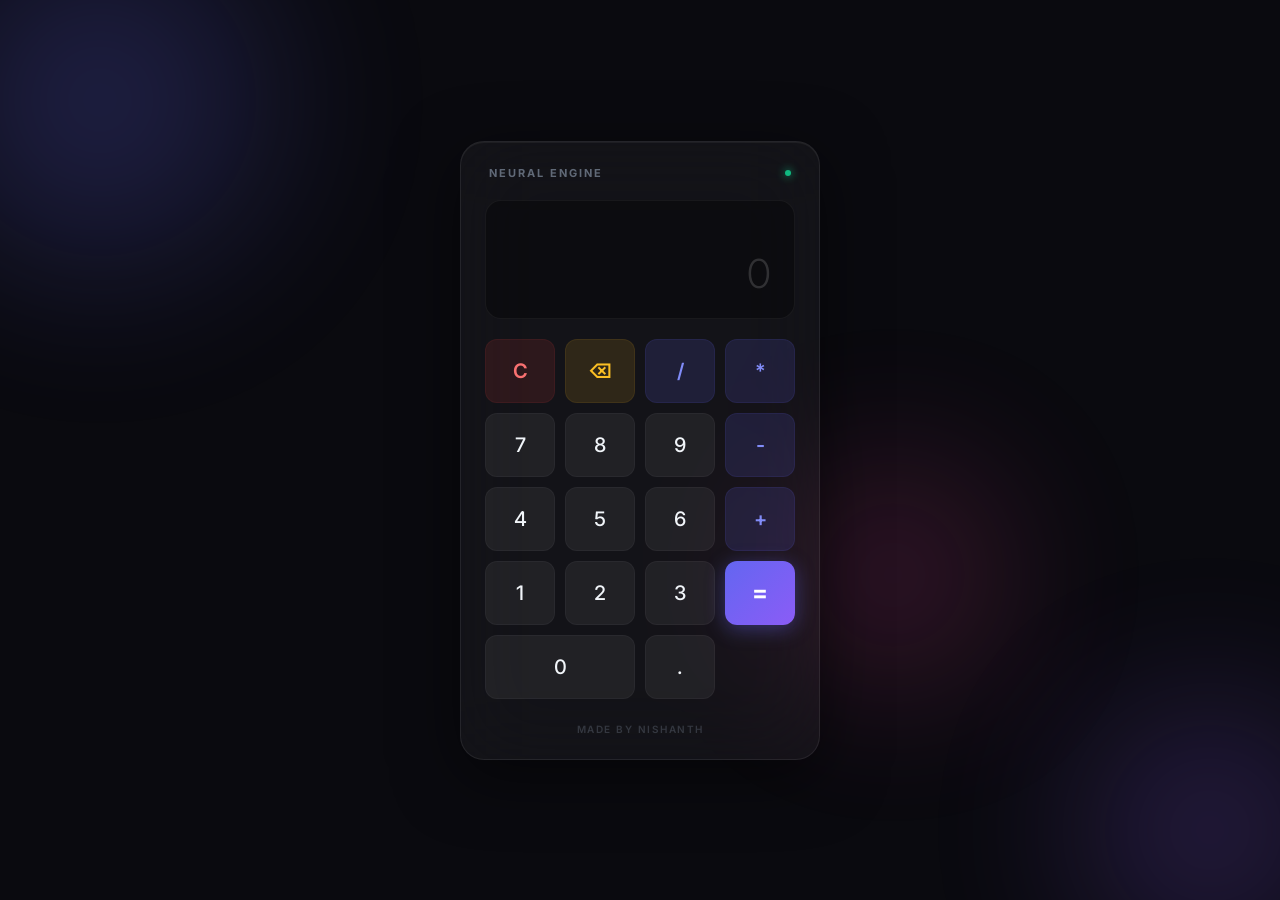
<file: WebDev-L2-Calculator/index.html>
<!DOCTYPE html>
<html lang="en">
    <head>
        <meta charset="UTF-8">
        <meta name="viewport" content="width=device-width, initial-scale=1.0">
        <title>Premium Calculator</title>
        <link rel="preconnect" href="https://fonts.googleapis.com">
        <link rel="preconnect" href="https://fonts.gstatic.com" crossorigin>
        <link href="https://fonts.googleapis.com/css2?family=Inter:wght@300;400;500;600;700&display=swap" rel="stylesheet">
        <link rel="stylesheet" href="style.css">
    </head>
    
    <body>
        <!-- Animated background orbs -->
        <div class="bg-orb bg-orb-1"></div>
        <div class="bg-orb bg-orb-2"></div>
        <div class="bg-orb bg-orb-3"></div>

        <div class="calculator">
            <div class="calculator-header">
                <span class="brand">NEURAL ENGINE</span>
                <span class="status-dot"></span>
            </div>
            
            <div class="display-container">
                <div class="display-expression" id="expression"></div>
                <input type="text"
                        id="display"
                        readonly
                        placeholder="0">
            </div>
            <div class="buttons">
                <button class="btn-clear" id="btn-c">C</button>
                <button class="btn-backspace" id="btn-back">⌫</button>
                <button class="btn-operator" id="btn-div">/</button>
                <button class="btn-operator" id="btn-mul">*</button>

                <button class="btn-number" id="btn-7">7</button>
                <button class="btn-number" id="btn-8">8</button>
                <button class="btn-number" id="btn-9">9</button>
                <button class="btn-operator" id="btn-sub">-</button>

                <button class="btn-number" id="btn-4">4</button>
                <button class="btn-number" id="btn-5">5</button>
                <button class="btn-number" id="btn-6">6</button>
                <button class="btn-operator" id="btn-add">+</button>

                <button class="btn-number" id="btn-1">1</button>
                <button class="btn-number" id="btn-2">2</button>
                <button class="btn-number" id="btn-3">3</button>
                <button class="btn-equals" id="btn-eq">=</button>

                <button class="btn-number btn-zero" id="btn-0">0</button>
                <button class="btn-number" id="btn-dot">.</button>
            </div>

            <div class="calculator-footer">
                <span>Made by Nishanth</span>
            </div>
        </div>

        <script src="script.js"></script>
    </body>
</html>
</file>
<file: WebDev-L2-Calculator/style.css>
/* ===== Reset & Base ===== */
*,
*::before,
*::after {
    margin: 0;
    padding: 0;
    box-sizing: border-box;
}

:root {
    --bg-primary: #0a0a0f;
    --bg-card: rgba(255, 255, 255, 0.04);
    --bg-card-border: rgba(255, 255, 255, 0.08);
    --bg-number: rgba(255, 255, 255, 0.06);
    --bg-number-hover: rgba(255, 255, 255, 0.12);
    --bg-operator: rgba(99, 102, 241, 0.15);
    --bg-operator-hover: rgba(99, 102, 241, 0.3);
    --bg-equals: linear-gradient(135deg, #6366f1, #8b5cf6);
    --bg-equals-hover: linear-gradient(135deg, #818cf8, #a78bfa);
    --bg-clear: rgba(239, 68, 68, 0.12);
    --bg-clear-hover: rgba(239, 68, 68, 0.25);
    --bg-backspace: rgba(251, 191, 36, 0.12);
    --bg-backspace-hover: rgba(251, 191, 36, 0.25);
    --text-primary: #f1f5f9;
    --text-secondary: #94a3b8;
    --text-operator: #818cf8;
    --text-clear: #f87171;
    --text-backspace: #fbbf24;
    --accent: #6366f1;
    --glow: rgba(99, 102, 241, 0.4);
    --shadow-sm: 0 2px 8px rgba(0, 0, 0, 0.3);
    --shadow-md: 0 8px 32px rgba(0, 0, 0, 0.4);
    --shadow-lg: 0 16px 64px rgba(0, 0, 0, 0.5);
    --radius-sm: 12px;
    --radius-md: 16px;
    --radius-lg: 24px;
    --transition: 0.2s cubic-bezier(0.4, 0, 0.2, 1);
}

body {
    font-family: 'Inter', -apple-system, BlinkMacSystemFont, sans-serif;
    background-color: var(--bg-primary);
    display: flex;
    justify-content: center;
    align-items: center;
    min-height: 100vh;
    overflow: hidden;
    -webkit-font-smoothing: antialiased;
    -moz-osx-font-smoothing: grayscale;
}

/* ===== Animated Background Orbs ===== */
.bg-orb {
    position: fixed;
    border-radius: 50%;
    filter: blur(80px);
    opacity: 0.3;
    animation: float 20s ease-in-out infinite;
    pointer-events: none;
    z-index: 0;
}

.bg-orb-1 {
    width: 400px;
    height: 400px;
    background: radial-gradient(circle, #6366f1, transparent);
    top: -100px;
    left: -100px;
    animation-delay: 0s;
}

.bg-orb-2 {
    width: 300px;
    height: 300px;
    background: radial-gradient(circle, #8b5cf6, transparent);
    bottom: -80px;
    right: -80px;
    animation-delay: -7s;
}

.bg-orb-3 {
    width: 250px;
    height: 250px;
    background: radial-gradient(circle, #ec4899, transparent);
    top: 50%;
    left: 60%;
    animation-delay: -14s;
}

@keyframes float {
    0%, 100% {
        transform: translate(0, 0) scale(1);
    }
    25% {
        transform: translate(60px, -40px) scale(1.1);
    }
    50% {
        transform: translate(-30px, 60px) scale(0.95);
    }
    75% {
        transform: translate(-60px, -20px) scale(1.05);
    }
}

/* ===== Calculator Container ===== */
.calculator {
    position: relative;
    z-index: 1;
    width: 360px;
    background: var(--bg-card);
    backdrop-filter: blur(40px);
    -webkit-backdrop-filter: blur(40px);
    border: 1px solid var(--bg-card-border);
    border-radius: var(--radius-lg);
    padding: 24px;
    box-shadow:
        var(--shadow-lg),
        inset 0 1px 0 rgba(255, 255, 255, 0.05);
    animation: slideUp 0.6s cubic-bezier(0.16, 1, 0.3, 1) forwards;
    opacity: 0;
    transform: translateY(30px);
}

@keyframes slideUp {
    to {
        opacity: 1;
        transform: translateY(0);
    }
}

/* ===== Display ===== */
.display-container {
    background: rgba(0, 0, 0, 0.3);
    border: 1px solid rgba(255, 255, 255, 0.05);
    border-radius: var(--radius-md);
    padding: 20px 24px;
    margin-bottom: 20px;
    min-height: 100px;
    display: flex;
    flex-direction: column;
    justify-content: flex-end;
    align-items: flex-end;
    overflow: hidden;
}

.display-expression {
    font-size: 14px;
    color: var(--text-secondary);
    min-height: 20px;
    margin-bottom: 8px;
    letter-spacing: 0.5px;
    font-weight: 400;
    opacity: 0.7;
    transition: opacity var(--transition);
    word-break: break-all;
    text-align: right;
    width: 100%;
}

#display {
    width: 100%;
    background: transparent;
    border: none;
    outline: none;
    color: var(--text-primary);
    font-family: 'Inter', sans-serif;
    font-size: 40px;
    font-weight: 300;
    text-align: right;
    letter-spacing: -1px;
    caret-color: transparent;
    transition: font-size var(--transition);
}

#display::placeholder {
    color: rgba(255, 255, 255, 0.15);
}

/* ===== Button Grid ===== */
.buttons {
    display: grid;
    grid-template-columns: repeat(4, 1fr);
    gap: 10px;
}

/* ===== Base Button Style ===== */
button {
    height: 64px;
    border: none;
    border-radius: var(--radius-sm);
    font-family: 'Inter', sans-serif;
    font-size: 20px;
    font-weight: 500;
    cursor: pointer;
    position: relative;
    overflow: hidden;
    transition:
        background var(--transition),
        transform var(--transition),
        box-shadow var(--transition);
    -webkit-tap-highlight-color: transparent;
    user-select: none;
}

button:active {
    transform: scale(0.92);
}

/* Ripple effect */
button::after {
    content: '';
    position: absolute;
    inset: 0;
    background: radial-gradient(circle at var(--x, 50%) var(--y, 50%), rgba(255, 255, 255, 0.2), transparent 60%);
    opacity: 0;
    transition: opacity 0.4s ease;
    pointer-events: none;
}

button:hover::after {
    opacity: 1;
}

/* ===== Number Buttons ===== */
.btn-number {
    background: var(--bg-number);
    color: var(--text-primary);
    border: 1px solid rgba(255, 255, 255, 0.04);
}

.btn-number:hover {
    background: var(--bg-number-hover);
    border-color: rgba(255, 255, 255, 0.08);
    box-shadow: 0 4px 12px rgba(0, 0, 0, 0.2);
}

/* Zero button spans 2 columns */
.btn-zero {
    grid-column: span 2;
}

/* ===== Operator Buttons ===== */
.btn-operator {
    background: var(--bg-operator);
    color: var(--text-operator);
    border: 1px solid rgba(99, 102, 241, 0.1);
    font-weight: 600;
}

.btn-operator:hover {
    background: var(--bg-operator-hover);
    border-color: rgba(99, 102, 241, 0.2);
    box-shadow: 0 4px 16px rgba(99, 102, 241, 0.15);
}

/* ===== Equals Button ===== */
.btn-equals {
    background: var(--bg-equals);
    color: white;
    border: none;
    grid-row: span 2;
    font-size: 24px;
    font-weight: 700;
    box-shadow: 0 4px 20px var(--glow);
}

.btn-equals:hover {
    background: var(--bg-equals-hover);
    box-shadow: 0 6px 28px rgba(99, 102, 241, 0.5);
}

.btn-equals:active {
    box-shadow: 0 2px 12px var(--glow);
}

/* ===== Clear Button ===== */
.btn-clear {
    background: var(--bg-clear);
    color: var(--text-clear);
    border: 1px solid rgba(239, 68, 68, 0.08);
    font-weight: 600;
}

.btn-clear:hover {
    background: var(--bg-clear-hover);
    border-color: rgba(239, 68, 68, 0.15);
    box-shadow: 0 4px 16px rgba(239, 68, 68, 0.1);
}

/* ===== Backspace Button ===== */
.btn-backspace {
    background: var(--bg-backspace);
    color: var(--text-backspace);
    border: 1px solid rgba(251, 191, 36, 0.08);
    font-weight: 600;
}

.btn-backspace:hover {
    background: var(--bg-backspace-hover);
    border-color: rgba(251, 191, 36, 0.15);
    box-shadow: 0 4px 16px rgba(251, 191, 36, 0.1);
}

/* ===== Button Press Animation ===== */
@keyframes buttonPress {
    0% { transform: scale(1); }
    50% { transform: scale(0.92); }
    100% { transform: scale(1); }
}

.btn-pressed {
    animation: buttonPress 0.15s ease;
}

/* ===== Display value update animation ===== */
@keyframes valueChange {
    0% { opacity: 0.6; transform: translateY(4px); }
    100% { opacity: 1; transform: translateY(0); }
}

.display-animate {
    animation: valueChange 0.15s ease forwards;
}

/* ===== Calculator Header & Footer ===== */
.calculator-header {
    display: flex;
    justify-content: space-between;
    align-items: center;
    margin-bottom: 20px;
    padding: 0 4px;
}

.brand {
    font-size: 11px;
    font-weight: 700;
    letter-spacing: 2px;
    color: var(--text-secondary);
    opacity: 0.6;
}

.status-dot {
    width: 6px;
    height: 6px;
    background-color: #10b981;
    border-radius: 50%;
    box-shadow: 0 0 8px #10b981;
    animation: statusPulse 2s infinite;
}

@keyframes statusPulse {
    0% {
        opacity: 0.4;
        box-shadow: 0 0 0 0 rgba(16, 185, 129, 0.4);
    }
    50% {
        opacity: 1;
        box-shadow: 0 0 8px 3px rgba(16, 185, 129, 0.2);
    }
    100% {
        opacity: 0.4;
        box-shadow: 0 0 0 0 rgba(16, 185, 129, 0);
    }
}

.calculator-footer {
    text-align: center;
    margin-top: 24px;
    font-size: 10px;
    font-weight: 600;
    letter-spacing: 1.5px;
    color: var(--text-secondary);
    opacity: 0.25;
    text-transform: uppercase;
    transition: opacity var(--transition);
}

.calculator-footer:hover {
    opacity: 0.5;
}

/* ===== Responsive ===== */
@media (max-width: 400px) {
    .calculator {
        width: calc(100vw - 32px);
        padding: 16px;
        border-radius: var(--radius-md);
    }

    button {
        height: 56px;
        font-size: 18px;
    }

    #display {
        font-size: 32px;
    }
}
</file>
